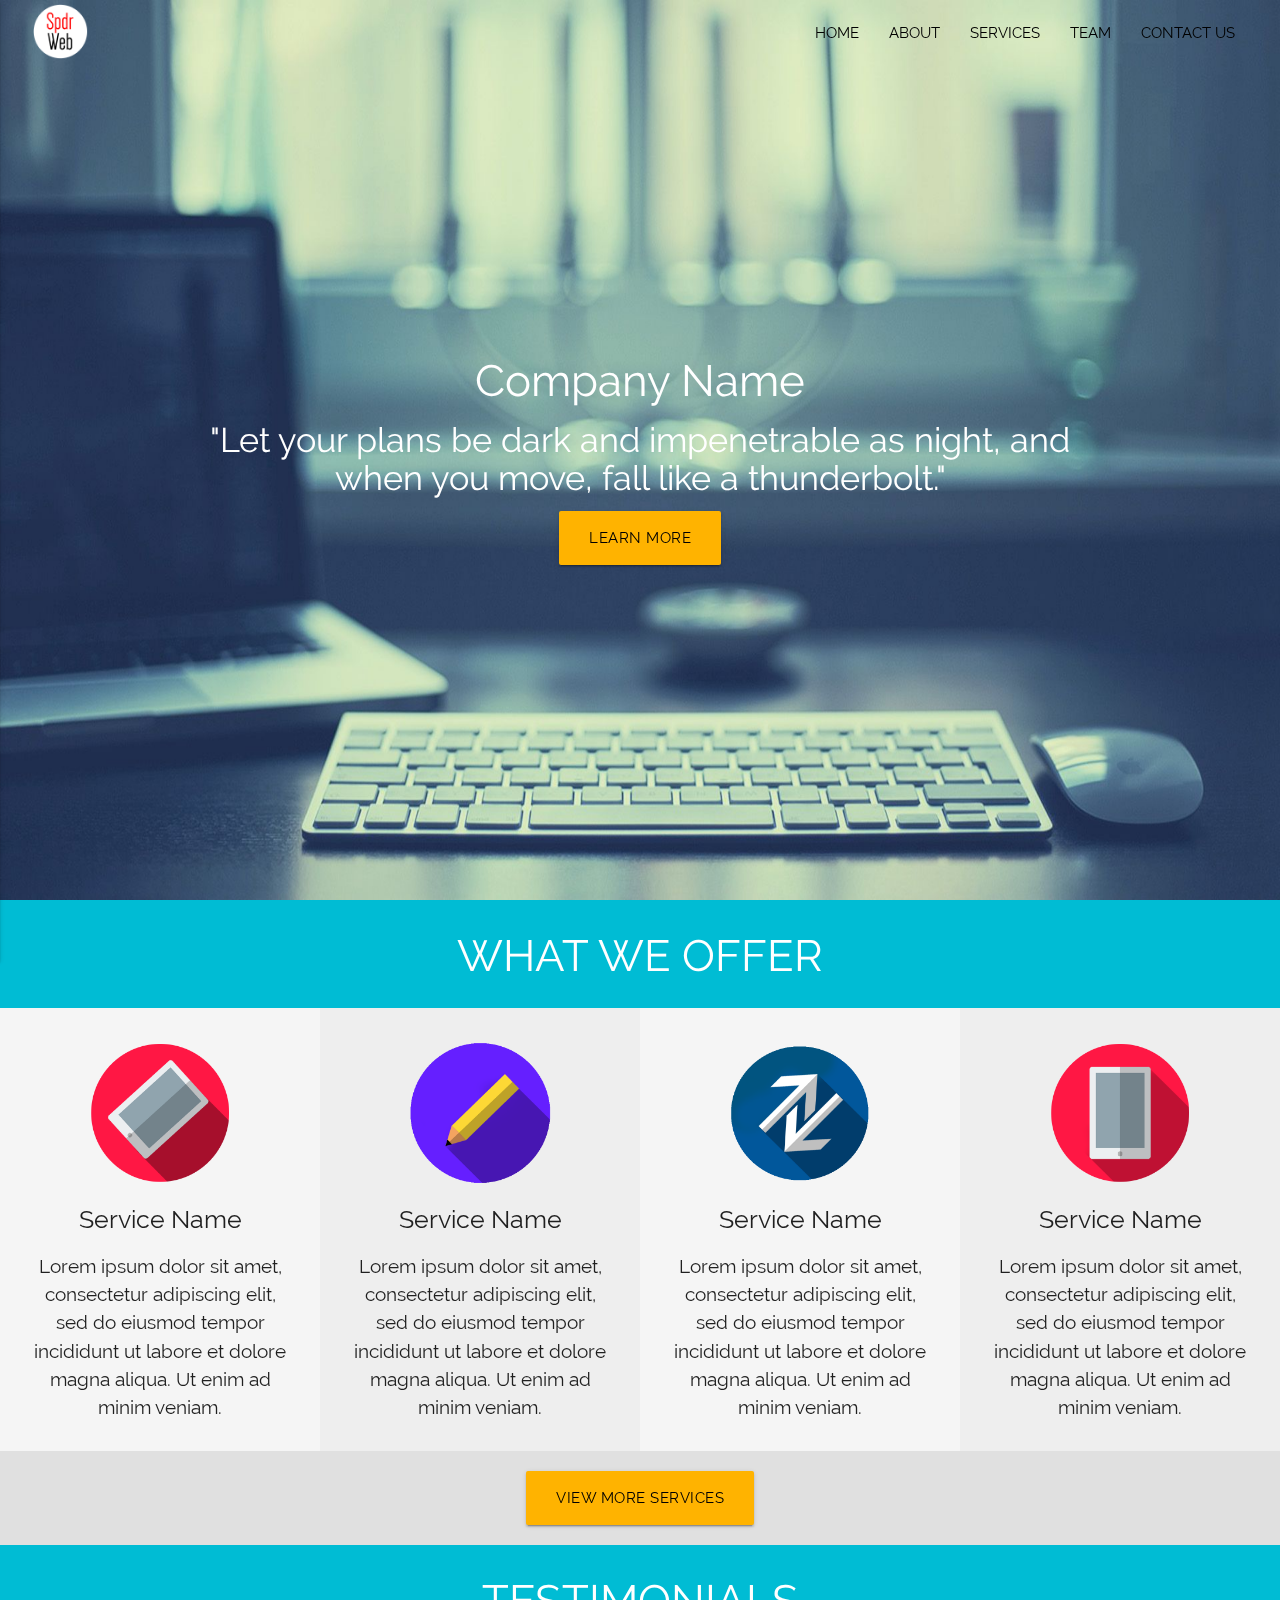
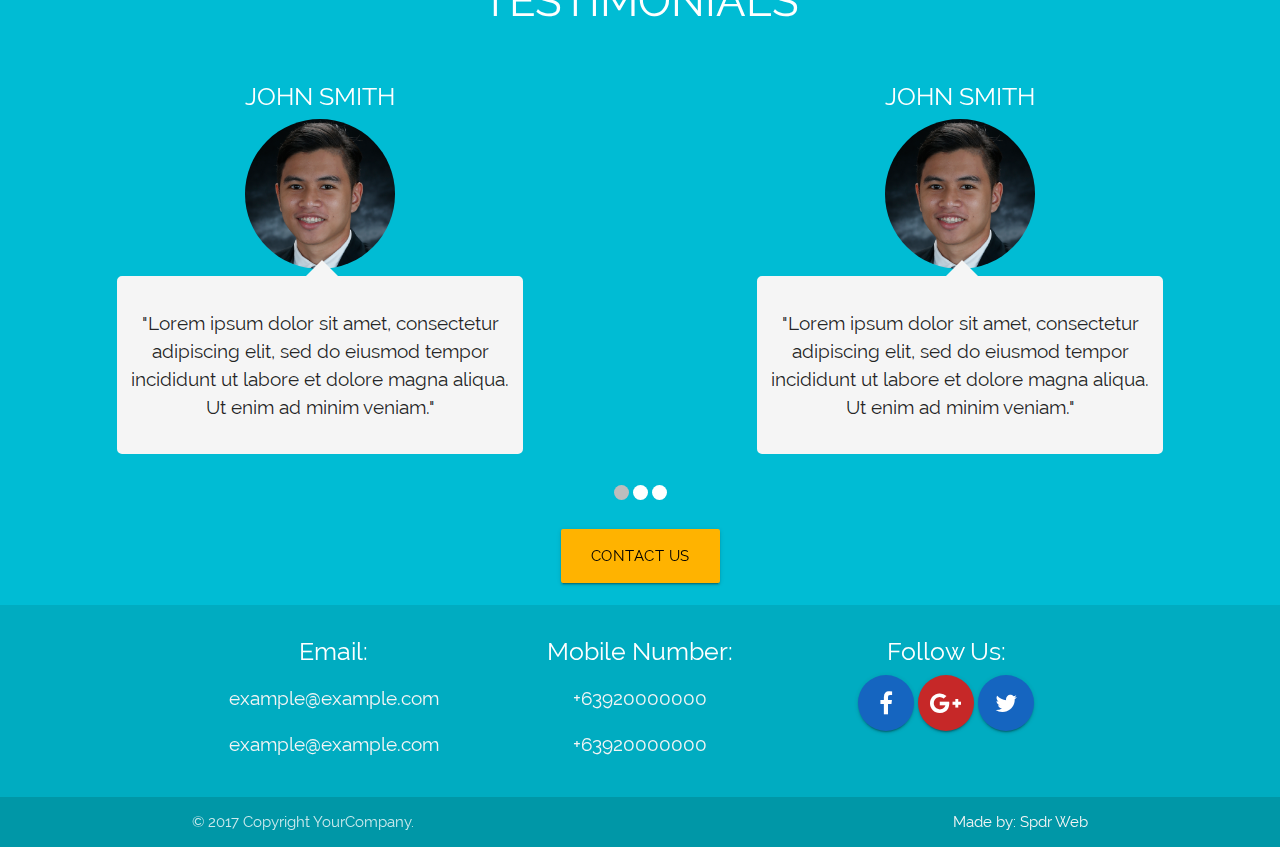
<file: index.html>
<!DOCTYPE html>
<html>
    <head>
        <!--Import materialize.css-->
        <link type="text/css" rel="stylesheet" href="css/materialize.css"  media="screen,projection"/>

        <!--Import theme.css-->
        <link type="text/css" rel="stylesheet" href="css/theme.css"  media="screen,projection"/>
        <link rel="stylesheet" href="css/font-awesome.min.css">
        <link rel="stylesheet" href="css/animate.css">
        <!--Let browser know website is optimized for mobile-->
        <meta name="viewport" content="width=device-width, initial-scale=1.0"/>
    </head>

    <body>
        <nav class="hide-background">
            <div class="nav-wrapper">
            <a href="#!"><img class="responsive-img brand-logo" src="img/spdr.png"></a>
            <a href="#" data-activates="mobile-demo" class="button-collapse white-text"><i class="fa fa-2x fa-bars" aria-hidden="true"></i></a>
            <ul class="right hide-on-med-and-down">
                <li><a href="index.html">HOME</a></li>
                <li><a href="about.html">ABOUT</a></li>
                <li><a href="services.html">SERVICES</a></li>
                <li><a href="team.html">TEAM</a></li>
                <li><a href="contact-us.html">CONTACT US</a></li>              
            </ul>
            <ul class="side-nav" id="mobile-demo">
                <li><a href="index.html">HOME</a></li>
                <li><a href="about.html">ABOUT</a></li>
                <li><a href="services.html">SERVICES</a></li>
                <li><a href="team.html">TEAM</a></li>
                <li><a href="contact-us.html">CONTACT US</a></li>                    
            </ul>
            </div>
        </nav>

        <header>
            <div class="parallax-container valign-wrapper parallax-banner">
                <div class="container center-align">
                    <h3 class="white-text" 
                        data-anijs="if: scroll, on: window, do: fadeInDown animated, before: scrollReveal, after: scrollReveal">
                        Company Name
                    </h3>
                    <h4 class="white-text"
                        data-anijs="if: scroll, on: window, do: fadeInUp animated, before: scrollReveal, after: scrollReveal">
                        "Let your plans be dark and impenetrable as night, and when you move, fall like a thunderbolt."
                    </h4>
                    <a href="about.html" class="btn btn-large waves-effect waves-light amber darken-1 black-text"
                        data-anijs="if: scroll, on: window, do: fadeInUp animated, before: scrollReveal, after: scrollReveal">
                        LEARN MORE
                    </a>
                </div>
                <div class="parallax"><img class="responsive-img" src="img/banner.jpg"></div>
            </div>
        </header>
        
        <article>
            <section>
                <div class="cyan center-align padding-10" >
                    <h3 class="white-text">WHAT WE OFFER</h3>
                </div>
                <div class="row margin-0" data-anijs="if: scroll, on: window, do: tada animated, to: .custom-group-content.services, before: scrollReveal, after: scrollReveal">
                    <div class="col s12 m6 l3 custom-group grey lighten-4">
                        <div class="custom-group-content services center-align ">
                            <img class="responsive-img icon" src="img/Mobile-Diagonal.png">
                            <h5>Service Name</h5>
                            <p>Lorem ipsum dolor sit amet, consectetur adipiscing elit, sed do eiusmod tempor incididunt ut labore et dolore magna aliqua. Ut enim ad minim veniam.</p>
                        </div>
                    </div>
                    <div class="col s12 m6 l3 custom-group grey lighten-3">
                        <div class="custom-group-content services center-align">
                            <img class="responsive-img icon" src="img/Pencil.png">
                            <h5>Service Name</h5>
                            <p>Lorem ipsum dolor sit amet, consectetur adipiscing elit, sed do eiusmod tempor incididunt ut labore et dolore magna aliqua. Ut enim ad minim veniam.</p>
                        </div>
                    </div>
                    <div class="col s12 m6 l3 custom-group grey lighten-4">
                        <div class="custom-group-content services center-align">
                            <img class="responsive-img icon" src="img/Dynamic.png">
                            <h5>Service Name</h5>
                            <p>Lorem ipsum dolor sit amet, consectetur adipiscing elit, sed do eiusmod tempor incididunt ut labore et dolore magna aliqua. Ut enim ad minim veniam.</p>
                        </div>
                    </div>
                    <div class="col s12 m6 l3 custom-group grey lighten-3">
                        <div class="custom-group-content services center-align">
                            <img class="responsive-img icon" src="img/Mobile.png">
                            <h5>Service Name</h5>
                            <p>Lorem ipsum dolor sit amet, consectetur adipiscing elit, sed do eiusmod tempor incididunt ut labore et dolore magna aliqua. Ut enim ad minim veniam.</p>
                        </div>
                    </div>
                </div>
                <div class="grey lighten-2 center-align padding-20">
                    <a href="services.html" class="btn btn-large waves-effect waves-light amber darken-1 black-text">
                        VIEW MORE SERVICES
                    </a>
                </div>
            </section>
            <section class="cyan">
                <div class="center-align padding-10">
                    <h3 class="white-text">TESTIMONIALS</h3>
                </div>
                <div class="row margin-0 testimonial-slide" >
                    <div class="col s12 m6 l6 custom-group">
                        <div class="custom-group-content center-align">
                            <h5 class="white-text">JOHN SMITH</h5>
                            <img class="responsive-img icon circle" src="img/George.png">
                            <div class="container arrow_box">
                                <p>"Lorem ipsum dolor sit amet, consectetur adipiscing elit, sed do eiusmod tempor incididunt ut labore et dolore magna aliqua. Ut enim ad minim veniam."</p>
                            </div>
                        </div>
                    </div>
                    <div class="col s12 m6 l6 custom-group ">
                        <div class="custom-group-content center-align">
                            <h5 class="white-text">JOHN SMITH</h5>
                            <img class="responsive-img icon circle" src="img/George.png">
                            <div class="container arrow_box">
                            <p>"Lorem ipsum dolor sit amet, consectetur adipiscing elit, sed do eiusmod tempor incididunt ut labore et dolore magna aliqua. Ut enim ad minim veniam."</p>
                            </div>
                        </div>
                    </div>
                </div>
                <div class="row margin-0 testimonial-slide slide">
                    <div class="col s12 m6 l6 custom-group">
                        <div class="custom-group-content center-align">
                            <h5 class="white-text">JOHN SMITH</h5>
                            <img class="responsive-img icon circle" src="img/Lanz.png">
                            <div class="container arrow_box">
                                <p>"Lorem ipsum dolor sit amet, consectetur adipiscing elit, sed do eiusmod tempor incididunt ut labore et dolore magna aliqua. Ut enim ad minim veniam."</p>
                            </div>
                        </div>
                    </div>
                    <div class="col s12 m6 l6 custom-group ">
                        <div class="custom-group-content center-align">
                            <h5 class="white-text">JOHN SMITH</h5>
                            <img class="responsive-img icon circle" src="img/Lanz.png">
                            <div class="container arrow_box">
                            <p>"Lorem ipsum dolor sit amet, consectetur adipiscing elit, sed do eiusmod tempor incididunt ut labore et dolore magna aliqua. Ut enim ad minim veniam."</p>
                            </div> 
                        </div>
                    </div>
                </div>
                <div class="row margin-0 testimonial-slide slide">
                    <div class="col s12 m6 l6 custom-group">
                        <div class="custom-group-content center-align">
                            <h5 class="white-text">JOHN SMITH</h5>
                            <img class="responsive-img icon circle" src="img/Paul.png">
                            <div class="container arrow_box">
                                <p>"Lorem ipsum dolor sit amet, consectetur adipiscing elit, sed do eiusmod tempor incididunt ut labore et dolore magna aliqua. Ut enim ad minim veniam."</p>
                            </div>
                        </div>
                    </div>
                    <div class="col s12 m6 l6 custom-group ">
                        <div class="custom-group-content center-align">
                            <h5 class="white-text">JOHN SMITH</h5>
                            <img class="responsive-img icon circle" src="img/Paul.png">
                            <div class="container arrow_box">
                            <p>"Lorem ipsum dolor sit amet, consectetur adipiscing elit, sed do eiusmod tempor incididunt ut labore et dolore magna aliqua. Ut enim ad minim veniam."</p>
                            </div>
                        </div>
                    </div>
                </div>
                <div class="container center-align">
                    <a  class="circle slide-indicator testimonial-slide-indicator"></a>
                    <a  class="circle slide-indicator testimonial-slide-indicator"></a>
                    <a  class="circle slide-indicator testimonial-slide-indicator"></a>
                    <br><br>
                    <a href="contact-us.html" class="btn btn-large waves-effect waves-light amber darken-1 black-text">CONTACT US</a>
                </div>
                <br>
            </section>
        </article>

        <footer class="page-footer cyan darken-1">
          <div class="container">
            <div class="row center-align">
              <div class="col m4 s12">
                <h5 class="white-text">Email:</h5>
                <p class="grey-text text-lighten-4">example@example.com</p>
                <p class="grey-text text-lighten-4">example@example.com</p>
              </div>
              <div class="col m4 s12">
                <h5 class="white-text">Mobile Number:</h5>
                <p class="grey-text text-lighten-4">+63920000000</p>
                <p class="grey-text text-lighten-4">+63920000000</p>
              </div>
              <div class="col m4 s12">
                <h5 class="white-text">Follow Us:</h5>
                    <a href="#" class="btn-floating btn-large waves-effect waves-light blue darken-3 white-text">
                        <i class="fa fa-facebook" aria-hidden="true"></i>
                    </a>
                    <a href="#" class="btn-floating btn-large waves-effect waves-light red darken-3 white-text">
                        <i class="fa fa-google-plus" aria-hidden="true"></i>
                    </a>
                    <a href="#" class="btn-floating btn-large waves-effect waves-light blue lighten-1 darken-3 white-text">
                        <i class="fa fa-twitter" aria-hidden="true"></i>
                    </a>
              </div>
            </div>
          </div>
          <div class="footer-copyright cyan darken-2">
            <div class="container">
                © 2017 Copyright YourCompany.
                <a class="grey-text text-lighten-4 right" href="https://spdrweb.github.io">Made by: Spdr Web</a>
            </div>
          </div>
        </footer>

        <!--Import jQuery before materialize.js-->
        <script type="text/javascript" src="js/jquery-2.1.1.min.js"></script>
        <script type="text/javascript" src="js/materialize.js"></script>
        <script type="text/javascript" src="js/theme.js"></script>
        <script type="text/javascript" src="js/index.js"></script>
        <script type="text/javascript" src="js/anijs.js"></script>
        <script type="text/javascript" src="js/anijs-helper-scrollreveal.js"></script>
        <script type="text/javascript" src="js/george-slider.js"></script>
    </body>
</html>
</file>
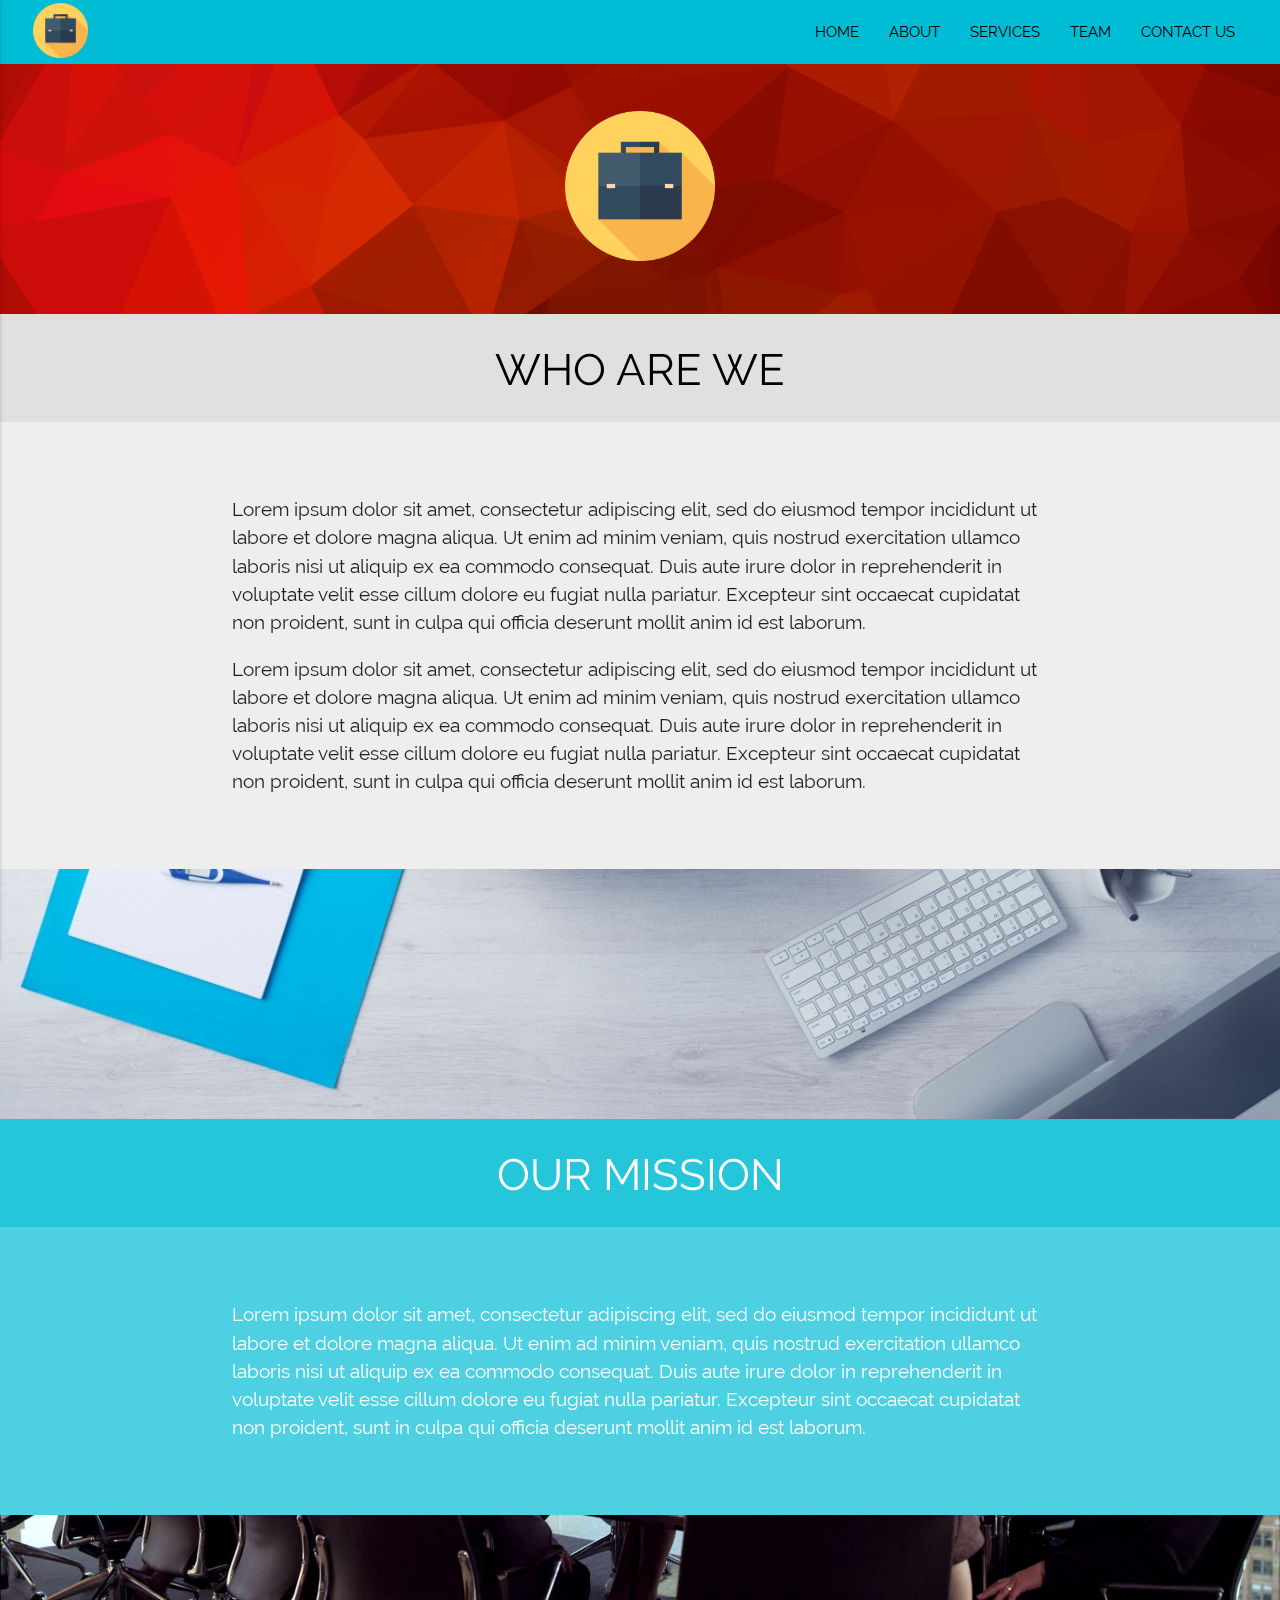
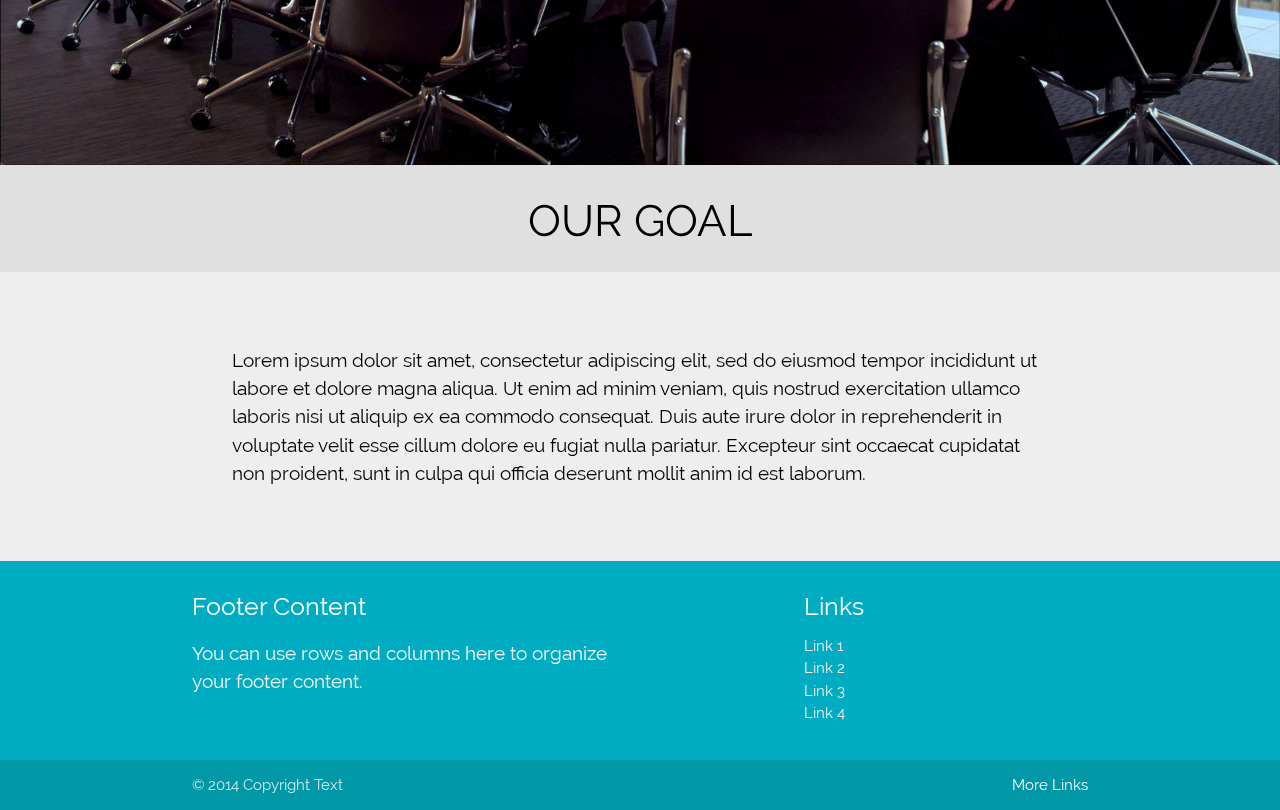
<file: about.html>
<!DOCTYPE html>
<html>
    <head>
        <!--Import materialize.css-->
        <link type="text/css" rel="stylesheet" href="css/materialize.css"  media="screen,projection"/>

        <!--Import theme.css-->
        <link type="text/css" rel="stylesheet" href="css/theme.css"  media="screen,projection"/>

        <!--Let browser know website is optimized for mobile-->
        <meta name="viewport" content="width=device-width, initial-scale=1.0"/>
    </head>

    <body >
        <nav>
            <div class="nav-wrapper">
            <a href="#!"><img class="responsive-img brand-logo" src="img/briefcase.png"></a>
            <a href="#" data-activates="mobile-demo" class="button-collapse black-text"><i class="material-icons">menu</i></a>
            <ul class="right hide-on-med-and-down">
                <li><a href="index.html">HOME</a></li>
                <li><a href="about.html">ABOUT</a></li>
                <li><a href="services.html">SERVICES</a></li>
                <li><a href="team.html">TEAM</a></li>
                <li><a href="contact-us.html">CONTACT US</a></li>              
            </ul>
            <ul class="side-nav" id="mobile-demo">
                <li><a href="index.html">HOME</a></li>
                <li><a href="about.html">ABOUT</a></li>
                <li><a href="services.html">SERVICES</a></li>
                <li><a href="team.html">TEAM</a></li>
                <li><a href="contact-us.html">CONTACT US</a></li>                    
            </ul>
            </div>
        </nav>
        
        <article>
            <section>
                <div class="parallax-container valign-wrapper parallax-page-title">
                    <div class="container center-align ">
                        <img class="responsive-img icon" src="img/briefcase.png">
                    </div>
                    <div class="parallax"><img class="responsive-img" src="img/Low-Poly-Red-darken-2.png"></div>
                </div>
            </section>
            <section class="grey lighten-2 padding-10 center-align">
                <h3 class="black-text">WHO ARE WE</h3>
            </section>
            <section class="section grey lighten-3 ">
                <div class="container">
                    <div class="center-align">
                    </div>
                    <div class = "boxed-content">
                        <p>
                            Lorem ipsum dolor sit amet, consectetur adipiscing elit, sed do eiusmod tempor incididunt ut labore et dolore magna aliqua. Ut enim ad minim veniam, quis nostrud exercitation ullamco laboris nisi ut aliquip ex ea commodo consequat. Duis aute irure dolor in reprehenderit in voluptate velit esse cillum dolore eu fugiat nulla pariatur. Excepteur sint occaecat cupidatat non proident, sunt in culpa qui officia deserunt mollit anim id est laborum.
                        </p>
                        <p>
                            Lorem ipsum dolor sit amet, consectetur adipiscing elit, sed do eiusmod tempor incididunt ut labore et dolore magna aliqua. Ut enim ad minim veniam, quis nostrud exercitation ullamco laboris nisi ut aliquip ex ea commodo consequat. Duis aute irure dolor in reprehenderit in voluptate velit esse cillum dolore eu fugiat nulla pariatur. Excepteur sint occaecat cupidatat non proident, sunt in culpa qui officia deserunt mollit anim id est laborum.
                        </p>
                    </div>
                </div>
            </section>
            <section>
                <div class="parallax-container valign-wrapper parallax-page-title">
                    <div class="container center-align ">
                    </div>
                    <div class="parallax"><img class="responsive-img" src="img/parallax3.jpg"></div>
                </div>
            </section>
            <section class="cyan lighten-1 padding-10 center-align"> 
                <h3 class="white-text">OUR MISSION</h3> 
            </section>
            <section class="section cyan lighten-2 ">
                <div class="container">
                    <div class="center-align">

                    </div>
                    <div class = "boxed-content white-text">
                        <p>
                            Lorem ipsum dolor sit amet, consectetur adipiscing elit, sed do eiusmod tempor incididunt ut labore et dolore magna aliqua. Ut enim ad minim veniam, quis nostrud exercitation ullamco laboris nisi ut aliquip ex ea commodo consequat. Duis aute irure dolor in reprehenderit in voluptate velit esse cillum dolore eu fugiat nulla pariatur. Excepteur sint occaecat cupidatat non proident, sunt in culpa qui officia deserunt mollit anim id est laborum.
                        </p>
                    </div>
                </div>
            </section>
            <section>
                <div class="parallax-container valign-wrapper parallax-page-title">
                    <div class="container center-align ">
                    </div>
                    <div class="parallax"><img class="responsive-img" src="img/parallax4.jpg"></div>
                </div>
            </section>
            <section class="grey lighten-2 padding-10 center-align">
                <h3 class="black-text">OUR GOAL</h3>
            </section>
            <section class="section grey lighten-3 ">
                <div class="container">
                    <div class="center-align">
                    </div>
                    <div class = "boxed-content black-text">
                        <p>
                            Lorem ipsum dolor sit amet, consectetur adipiscing elit, sed do eiusmod tempor incididunt ut labore et dolore magna aliqua. Ut enim ad minim veniam, quis nostrud exercitation ullamco laboris nisi ut aliquip ex ea commodo consequat. Duis aute irure dolor in reprehenderit in voluptate velit esse cillum dolore eu fugiat nulla pariatur. Excepteur sint occaecat cupidatat non proident, sunt in culpa qui officia deserunt mollit anim id est laborum.
                        </p>
                    </div>
                </div>
            </section>
        </article>

        <footer class="page-footer cyan darken-1">
          <div class="container">
            <div class="row">
              <div class="col l6 s12">
                <h5 class="white-text">Footer Content</h5>
                <p class="grey-text text-lighten-4">You can use rows and columns here to organize your footer content.</p>
              </div>
              <div class="col l4 offset-l2 s12">
                <h5 class="white-text">Links</h5>
                <ul>
                  <li><a class="grey-text text-lighten-3" href="#!">Link 1</a></li>
                  <li><a class="grey-text text-lighten-3" href="#!">Link 2</a></li>
                  <li><a class="grey-text text-lighten-3" href="#!">Link 3</a></li>
                  <li><a class="grey-text text-lighten-3" href="#!">Link 4</a></li>
                </ul>
              </div>
            </div>
          </div>
          <div class="footer-copyright cyan darken-2">
            <div class="container">
            © 2014 Copyright Text
            <a class="grey-text text-lighten-4 right" href="#!">More Links</a>
            </div>
          </div>
        </footer>

        <!--Import jQuery before materialize.js-->
        <script type="text/javascript" src="js/jquery-2.1.1.min.js"></script>
        <script type="text/javascript" src="js/materialize.js"></script>
        <script type="text/javascript" src="js/theme.js"></script>
        <script type="text/javascript" src="js/sub-page-theme.js"></script>
        <script type="text/javascript" src="js/george-slider.js"></script>
    </body>
</html>
</file>
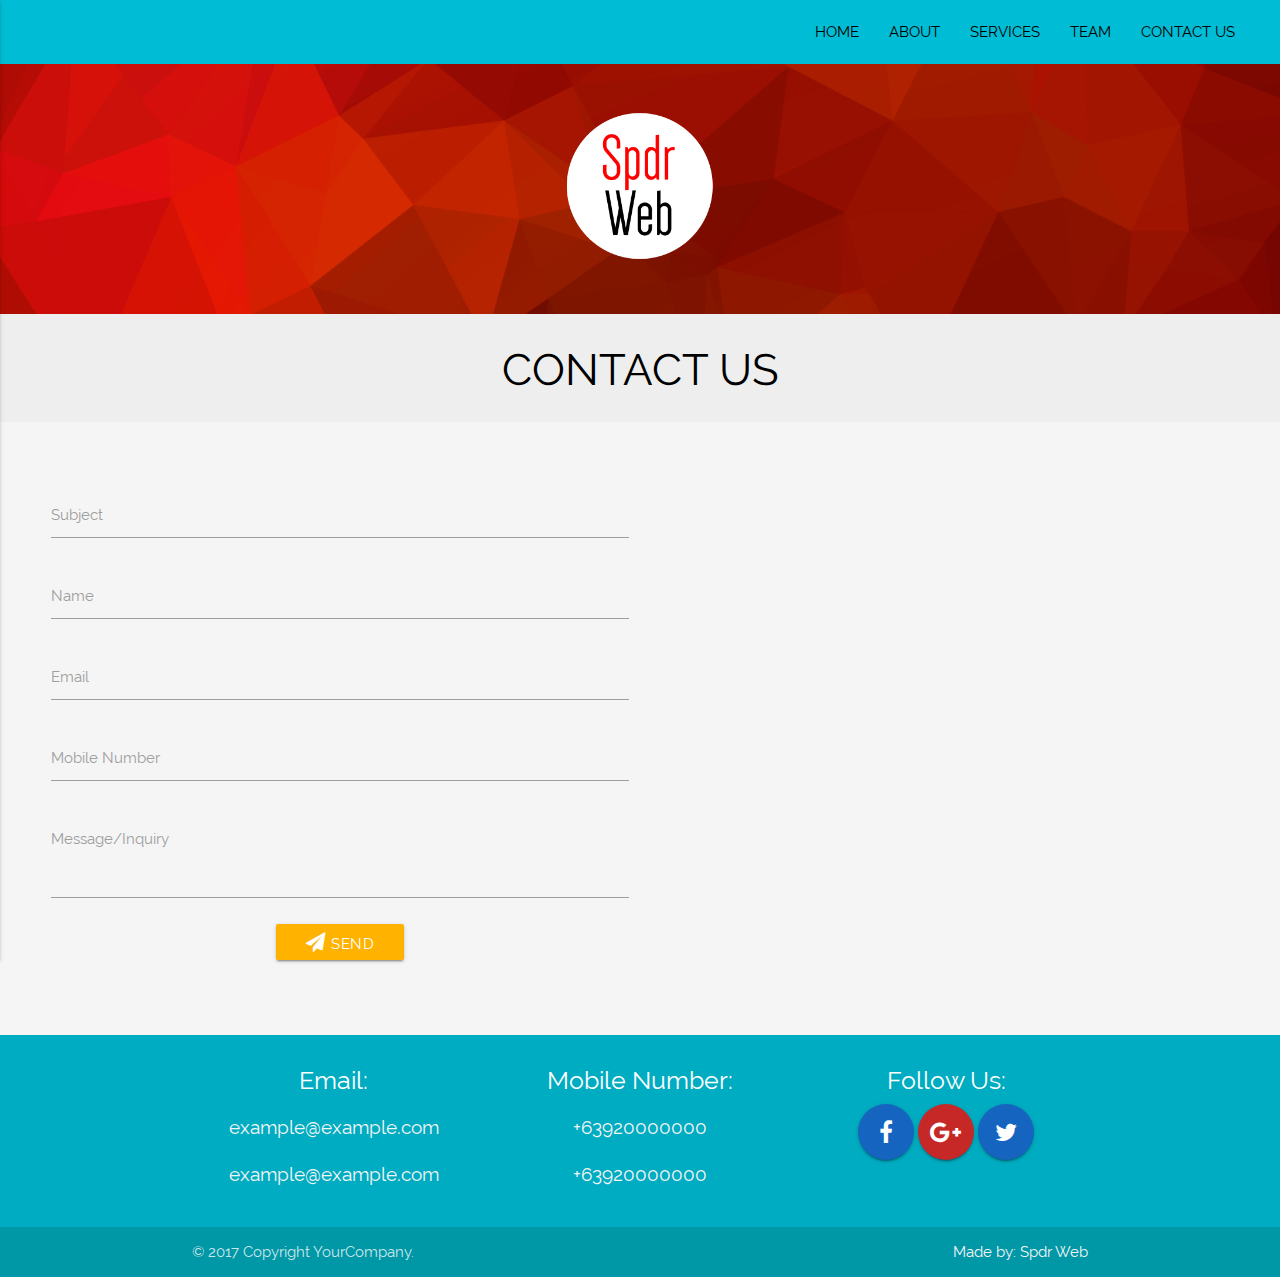
<file: contact-us.html>
<!DOCTYPE html>
<html>
    <head>
        <!--Import materialize.css-->
        <link type="text/css" rel="stylesheet" href="css/materialize.css"  media="screen,projection"/>

        <!--Import theme.css-->
        <link type="text/css" rel="stylesheet" href="css/theme.css"  media="screen,projection"/>
        <link rel="stylesheet" href="css/font-awesome.min.css">

        <!--Let browser know website is optimized for mobile-->
        <meta name="viewport" content="width=device-width, initial-scale=1.0"/>
    </head>

    <body >
        <nav>
            <div class="nav-wrapper">
            <a href="#" data-activates="mobile-demo" class="button-collapse white-text"><i class="fa fa-2x fa-bars" aria-hidden="true"></i></a>
            <ul class="right hide-on-med-and-down">
                <li><a href="index.html">HOME</a></li>
                <li><a href="about.html">ABOUT</a></li>
                <li><a href="services.html">SERVICES</a></li>
                <li><a href="team.html">TEAM</a></li>
                <li><a href="contact-us.html">CONTACT US</a></li>              
            </ul>
            <ul class="side-nav" id="mobile-demo">
                <li><a href="index.html">HOME</a></li>
                <li><a href="about.html">ABOUT</a></li>
                <li><a href="services.html">SERVICES</a></li>
                <li><a href="team.html">TEAM</a></li>
                <li><a href="contact-us.html">CONTACT US</a></li>                    
            </ul>
            </div>
        </nav>
        
        <article>
            <section>
                <div class="parallax-container valign-wrapper parallax-page-title">
                    <div class="container center-align ">
                        <img class="responsive-img icon" src="img/spdr.png">
                    </div>
                    <div class="parallax"><img class="responsive-img" src="img/Low-Poly-Red-darken-2.png"></div>
                </div>
            </section>
            <section class="grey lighten-3 padding-10 center-align">
                <h3 class="black-text">CONTACT US</h3>
            </section>
            <section class="section grey lighten-4">
                <div class="boxed-content">
                    <div class="row">
                        <div class="col l6 m6 s12">
                            <div class="input-field">
                                <input id="subject" type="text" class="validate">
                                <label for="subject">Subject</label>
                            </div>
                            <div class="input-field">
                                <input id="name" type="text" class="validate">
                                <label for="name">Name</label>
                            </div>
                            <div class="input-field">
                                <input id="email" type="email" class="validate">
                                <label for="email">Email</label>
                            </div>
                            <div class="input-field">
                                <input id="mobile_number" type="email" class="validate">
                                <label for="mobile_number">Mobile Number</label>
                            </div>
                            <div class="input-field">
                                <textarea id="message" class="materialize-textarea"></textarea>
                                <label for="message">Message/Inquiry</label>
                            </div>
                            <div class="center-align">
                                <a href="#services-modal-1" class="btn waves-effect waves-light amber darken-1 white-text">
                                <i class="fa fa-send" aria-hidden="true"></i> SEND
                                </a>
                            </div>
                        </div>
                        <div class="col l6 m6 s12">
                            <br><br>
                            <div class="map-responsive">
                                <iframe src="https://www.google.com/maps/embed?pb=!1m18!1m12!1m3!1d123712.20757341616!2d120.89536179273871!3d14.31105583857927!2m3!1f0!2f0!3f0!3m2!1i1024!2i768!4f13.1!3m3!1m2!1s0x3397d5b87c111e25%3A0xab8cb698f840321f!2sDasmari%C3%B1as%2C+Cavite!5e0!3m2!1sen!2sph!4v1488785632936" width="600" height="450" frameborder="0" style="border:0" allowfullscreen></iframe>
                            </div>
                        </div>
                    </div>
                </div>
            </section>
        </article>

        <footer class="page-footer cyan darken-1">
          <div class="container">
            <div class="row center-align">
              <div class="col m4 s12">
                <h5 class="white-text">Email:</h5>
                <p class="grey-text text-lighten-4">example@example.com</p>
                <p class="grey-text text-lighten-4">example@example.com</p>
              </div>
              <div class="col m4 s12">
                <h5 class="white-text">Mobile Number:</h5>
                <p class="grey-text text-lighten-4">+63920000000</p>
                <p class="grey-text text-lighten-4">+63920000000</p>
              </div>
              <div class="col m4 s12">
                <h5 class="white-text">Follow Us:</h5>
                    <a href="#" class="btn-floating btn-large waves-effect waves-light blue darken-3 white-text">
                        <i class="fa fa-facebook" aria-hidden="true"></i>
                    </a>
                    <a href="#" class="btn-floating btn-large waves-effect waves-light red darken-3 white-text">
                        <i class="fa fa-google-plus" aria-hidden="true"></i>
                    </a>
                    <a href="#" class="btn-floating btn-large waves-effect waves-light blue lighten-1 darken-3 white-text">
                        <i class="fa fa-twitter" aria-hidden="true"></i>
                    </a>
              </div>
            </div>
          </div>
          <div class="footer-copyright cyan darken-2">
            <div class="container">
                © 2017 Copyright YourCompany.
                <a class="grey-text text-lighten-4 right" href="https://spdrweb.github.io">Made by: Spdr Web</a>
            </div>
          </div>
        </footer>

        <!-- Modals -->
        <div id="team-modal-1" class="modal cyan darken-1">
            <div class="modal-content center-align">
            <h4 class="white-text">SERVICE NAME</h4>
            <img class="responsive-img icon circle" src="img/George.png">
            <p>Lorem ipsum dolor sit amet, consectetur adipiscing elit, sed do eiusmod tempor incididunt ut labore et dolore magna aliqua. Ut enim ad minim veniam.</p>
            </div>
            <div class="modal-footer cyan darken-2">
            <a href="#!" class=" modal-action modal-close waves-effect waves-green btn-flat">CLOSE</a>
            </div>
        </div>
        <!--Import jQuery before materialize.js-->
        <script type="text/javascript" src="js/jquery-2.1.1.min.js"></script>
        <script type="text/javascript" src="js/materialize.js"></script>
        <script type="text/javascript" src="js/theme.js"></script>
        <script type="text/javascript" src="js/sub-page-theme.js"></script>
        <script type="text/javascript" src="js/george-slider.js"></script>
    </body>
</html>
</file>
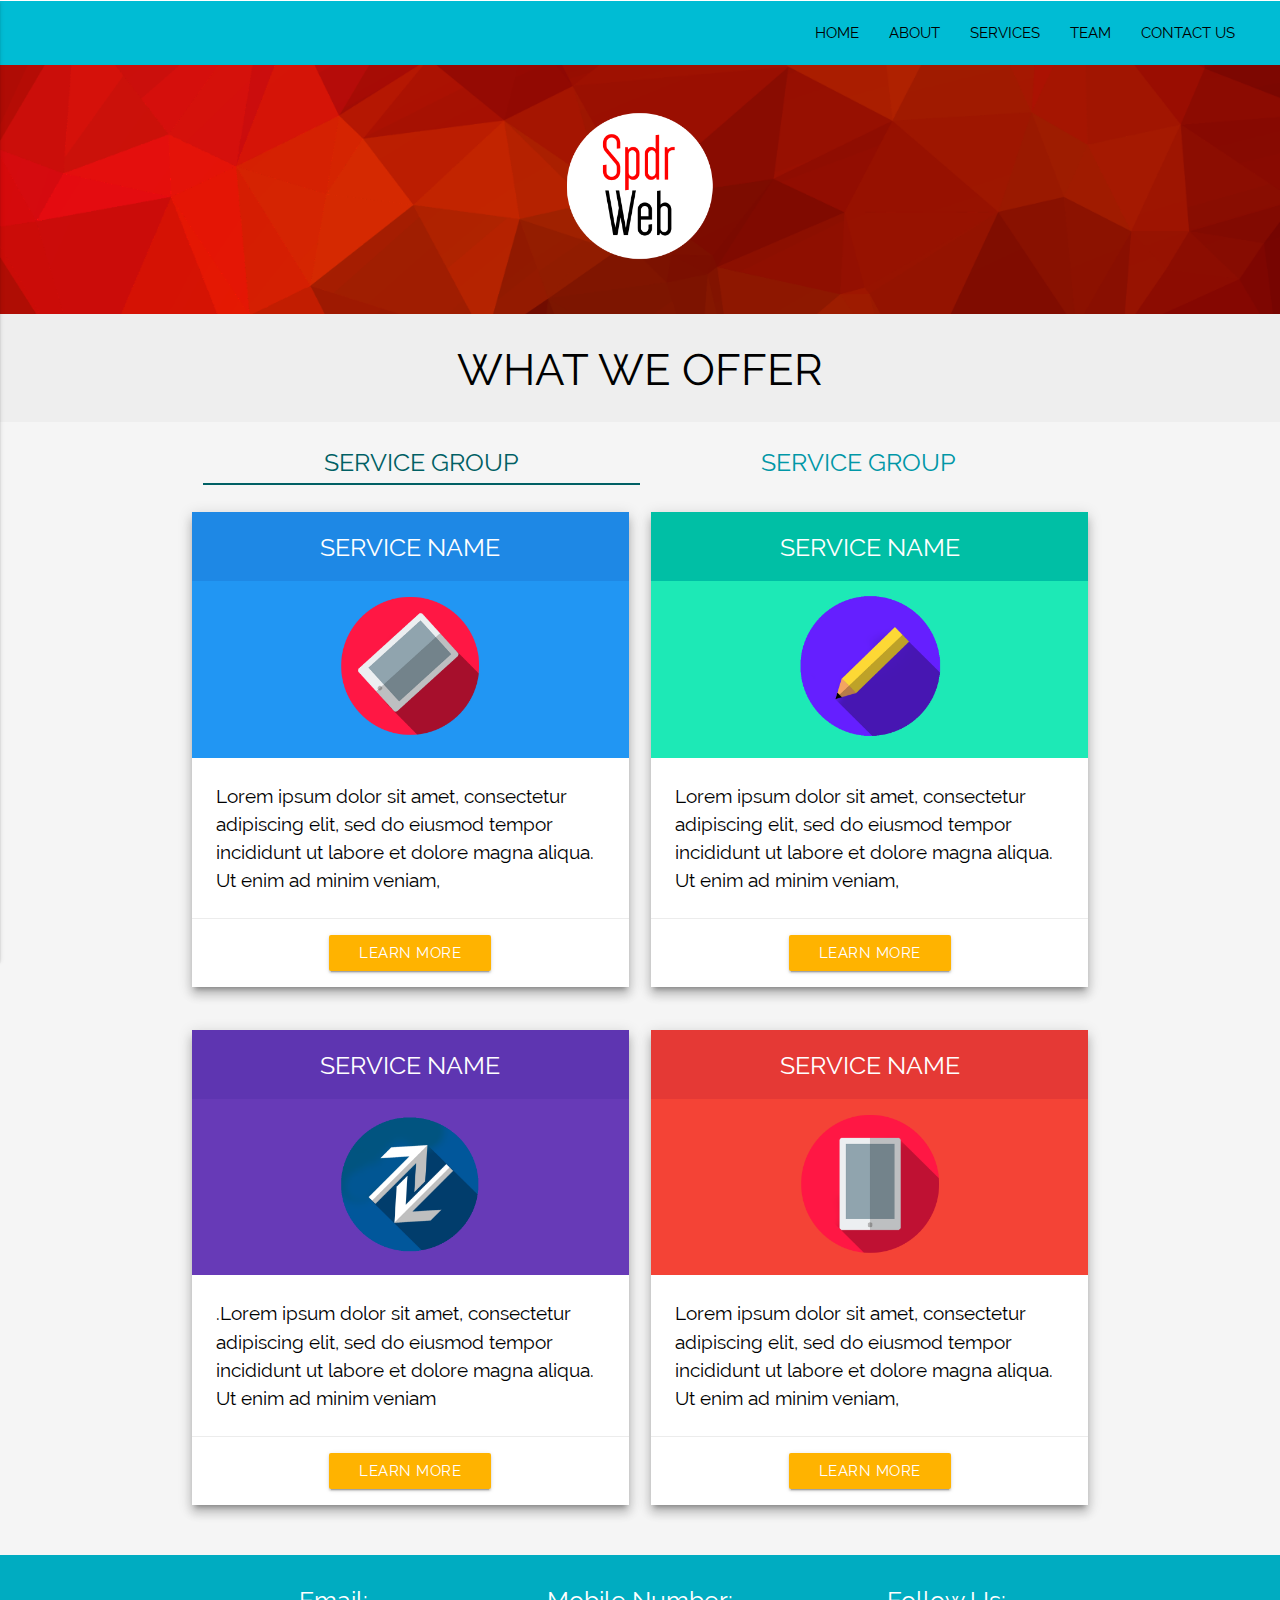
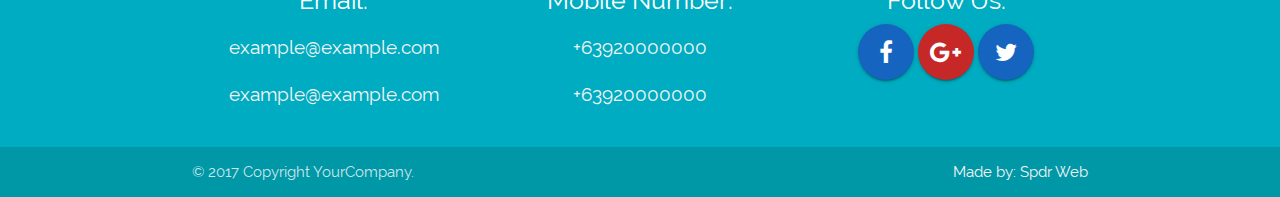
<file: services.html>
<!DOCTYPE html>
<html>
    <head>
        <!--Import materialize.css-->
        <link type="text/css" rel="stylesheet" href="css/materialize.css"  media="screen,projection"/>

        <!--Import theme.css-->
        <link type="text/css" rel="stylesheet" href="css/theme.css"  media="screen,projection"/>
        <link rel="stylesheet" href="css/font-awesome.min.css">
        <link rel="stylesheet" href="css/animate.css">
        <!--Let browser know website is optimized for mobile-->
        <meta name="viewport" content="width=device-width, initial-scale=1.0"/>
    </head>

    <body >
        <nav>
            <div class="nav-wrapper">
            <a href="#" data-activates="mobile-demo" class="button-collapse white-text"><i class="fa fa-2x fa-bars" aria-hidden="true"></i></a>
            <ul class="right hide-on-med-and-down">
                <li><a href="index.html">HOME</a></li>
                <li><a href="about.html">ABOUT</a></li>
                <li><a href="services.html">SERVICES</a></li>
                <li><a href="team.html">TEAM</a></li>
                <li><a href="contact-us.html">CONTACT US</a></li>              
            </ul>
            <ul class="side-nav" id="mobile-demo">
                <li><a href="index.html">HOME</a></li>
                <li><a href="about.html">ABOUT</a></li>
                <li><a href="services.html">SERVICES</a></li>
                <li><a href="team.html">TEAM</a></li>
                <li><a href="contact-us.html">CONTACT US</a></li>                    
            </ul>
            </div>
        </nav>
        
        <article>
            <section>
                <div class="parallax-container valign-wrapper parallax-page-title">
                    <div class="container center-align ">
                        <img class="responsive-img icon" src="img/spdr.png">
                    </div>
                    <div class="parallax"><img class="responsive-img" src="img/Low-Poly-Red-darken-2.png"></div>
                </div>
            </section>
            <section class="grey lighten-3 padding-10 center-align">
                <h3 class="black-text">WHAT WE OFFER</h3>
            </section>
            <section class="section grey lighten-4">
                <div class="row container" >
                    <div class="col s12" >
                        <ul class="tabs grey lighten-4" style="overflow-x: hidden;">
                            <li class="tab col s6"><a href = "" class="tab-slide-indicator"><h5>SERVICE GROUP</h5></a></li>
                            <li class="tab col s6"><a href = "" class="tab-slide-indicator"><h5>SERVICE GROUP</h5></a></li>
                        </ul>
                    </div>
                </div>

                <div class="container" data-anijs="if: scroll, on: window, do: swing animated, to: .card.services, before: scrollReveal, after: scrollReveal">

                    <div class="tab-slide">
                        <div class="row">
                            <div class="col s12 m6">
                                <div class="card z-depth-4 services">
                                    <div class="blue darken-1 padding-10 center-align white-text">
                                        <h5>SERVICE NAME</h5>
                                    </div>
                                    <div class="blue padding-10 center-align">
                                        <img class="responsive-img icon" src="img/Mobile-Diagonal.png">
                                    </div>
                                    <div class="card-content black-text">
                                        <p>Lorem ipsum dolor sit amet, consectetur adipiscing elit, sed do eiusmod tempor incididunt ut labore et dolore magna aliqua. Ut enim ad minim veniam,</p>
                                    </div>
                                    <div class="center-align card-action">
                                        <a href="#services-modal-1" class="btn waves-effect waves-light amber darken-1 white-text">LEARN MORE</a>
                                    </div>
                                </div>
                            </div>
                            <div class="col s12 m6">
                                <div class="card z-depth-4 services">
                                    <div class="teal accent-4 padding-10 center-align white-text">
                                        <h5>SERVICE NAME</h5>
                                    </div>
                                    <div class="teal accent-3 padding-10 center-align">
                                        <img class="responsive-img icon" src="img/Pencil.png">
                                    </div>
                                    <div class="card-content black-text">
                                        <p>Lorem ipsum dolor sit amet, consectetur adipiscing elit, sed do eiusmod tempor incididunt ut labore et dolore magna aliqua. Ut enim ad minim veniam,</p>
                                    </div>
                                    <div class="center-align card-action">
                                        <a href="#services-modal-1" class="btn waves-effect waves-light amber darken-1 white-text">LEARN MORE</a>
                                    </div>
                                </div>
                            </div>
                        </div>
                        
                        <div class="row">
                            <div class="col s12 m6">
                                <div class="card z-depth-4 services">
                                    <div class="deep-purple darken-1 padding-10 center-align white-text">
                                        <h5>SERVICE NAME</h5>
                                    </div>
                                    <div class="deep-purple padding-10 center-align">
                                        <img class="responsive-img icon" src="img/Dynamic.png">
                                    </div>
                                    <div class="card-content black-text">
                                        <p>.Lorem ipsum dolor sit amet, consectetur adipiscing elit, sed do eiusmod tempor incididunt ut labore et dolore magna aliqua. Ut enim ad minim veniam</p>
                                    </div>
                                    <div class="center-align card-action">
                                        <a href="#services-modal-1" class="btn waves-effect waves-light amber darken-1 white-text">LEARN MORE</a>
                                    </div>
                                </div>
                            </div>
                            <div class="col s12 m6">
                                <div class="card z-depth-4 services">
                                    <div class="red darken-1 padding-10 center-align white-text">
                                        <h5>SERVICE NAME</h5>
                                    </div>
                                    <div class="red padding-10 center-align">
                                        <img class="responsive-img icon" src="img/Mobile.png">
                                    </div>
                                    <div class="card-content black-text">
                                        <p>Lorem ipsum dolor sit amet, consectetur adipiscing elit, sed do eiusmod tempor incididunt ut labore et dolore magna aliqua. Ut enim ad minim veniam,</p>
                                    </div>
                                    <div class="center-align card-action">
                                        <a href="#services-modal-1" class="btn waves-effect waves-light amber darken-1 white-text">LEARN MORE</a>
                                    </div>
                                </div>
                            </div>
                        </div>
                    </div>

                    <div class="tab-slide slide">
                        
                        <div class="row">
                            <div class="col s12 m6">
                                <div class="card z-depth-4 services">
                                    <div class="deep-purple darken-1 padding-10 center-align white-text">
                                        <h5>SERVICE NAME</h5>
                                    </div>
                                    <div class="deep-purple padding-10 center-align">
                                        <img class="responsive-img icon" src="img/Mobile.png">
                                    </div>
                                    <div class="card-content black-text">
                                        <p>Lorem ipsum dolor sit amet, consectetur adipiscing elit, sed do eiusmod tempor incididunt ut labore et dolore magna aliqua. Ut enim ad minim veniam,</p>
                                    </div>
                                    <div class="center-align card-action">
                                        <a href="#services-modal-1" class="btn waves-effect waves-light amber darken-1 white-text">LEARN MORE</a>
                                    </div>
                                </div>
                            </div>
                            <div class="col s12 m6">
                                <div class="card z-depth-4 services">
                                    <div class="red darken-1 padding-10 center-align white-text">
                                        <h5>SERVICE NAME</h5>
                                    </div>
                                    <div class="red padding-10 center-align">
                                        <img class="responsive-img icon" src="img/Dynamic.png">
                                    </div>
                                    <div class="card-content black-text">
                                        <p>Lorem ipsum dolor sit amet, consectetur adipiscing elit, sed do eiusmod tempor incididunt ut labore et dolore magna aliqua. Ut enim ad minim veniam,</p>
                                    </div>
                                    <div class="center-align card-action">
                                        <a href="#services-modal-1" class="btn waves-effect waves-light amber darken-1 white-text">LEARN MORE</a>
                                    </div>
                                </div>
                            </div>
                        </div>

                        <div class="row">
                            <div class="col s12 m6">
                                <div class="card z-depth-4 services">
                                    <div class="blue darken-1 padding-10 center-align white-text">
                                        <h5>SERVICE NAME</h5>
                                    </div>
                                    <div class="blue padding-10 center-align">
                                        <img class="responsive-img icon" src="img/Pencil.png">
                                    </div>
                                    <div class="card-content black-text">
                                        <p>Lorem ipsum dolor sit amet, consectetur adipiscing elit, sed do eiusmod tempor incididunt ut labore et dolore magna aliqua. Ut enim ad minim veniam,</p>
                                    </div>
                                    <div class="center-align card-action">
                                        <a href="#services-modal-1" class="btn waves-effect waves-light amber darken-1 white-text">LEARN MORE</a>
                                    </div>
                                </div>
                            </div>
                            <div class="col s12 m6">
                                <div class="card z-depth-4 services">
                                    <div class="teal accent-4 padding-10 center-align white-text">
                                        <h5>SERVICE NAME</h5>
                                    </div>
                                    <div class="teal accent-3 padding-10 center-align">
                                        <img class="responsive-img icon" src="img/Mobile-Diagonal.png">
                                    </div>
                                    <div class="card-content black-text">
                                        <p>Lorem ipsum dolor sit amet, consectetur adipiscing elit, sed do eiusmod tempor incididunt ut labore et dolore magna aliqua. Ut enim ad minim veniam.</p>
                                    </div>
                                    <div class="center-align card-action">
                                        <a href="#services-modal-1" class="btn waves-effect waves-light amber darken-1 white-text">LEARN MORE</a>
                                    </div>
                                </div>
                            </div>
                        </div>

                    </div>

                </div>
            </section>
        </article>

        <footer class="page-footer cyan darken-1">
          <div class="container">
            <div class="row center-align">
              <div class="col m4 s12">
                <h5 class="white-text">Email:</h5>
                <p class="grey-text text-lighten-4">example@example.com</p>
                <p class="grey-text text-lighten-4">example@example.com</p>
              </div>
              <div class="col m4 s12">
                <h5 class="white-text">Mobile Number:</h5>
                <p class="grey-text text-lighten-4">+63920000000</p>
                <p class="grey-text text-lighten-4">+63920000000</p>
              </div>
              <div class="col m4 s12">
                <h5 class="white-text">Follow Us:</h5>
                    <a href="#" class="btn-floating btn-large waves-effect waves-light blue darken-3 white-text">
                        <i class="fa fa-facebook" aria-hidden="true"></i>
                    </a>
                    <a href="#" class="btn-floating btn-large waves-effect waves-light red darken-3 white-text">
                        <i class="fa fa-google-plus" aria-hidden="true"></i>
                    </a>
                    <a href="#" class="btn-floating btn-large waves-effect waves-light blue lighten-1 darken-3 white-text">
                        <i class="fa fa-twitter" aria-hidden="true"></i>
                    </a>
              </div>
            </div>
          </div>
          <div class="footer-copyright cyan darken-2">
            <div class="container">
                © 2017 Copyright YourCompany.
                <a class="grey-text text-lighten-4 right" href="https://spdrweb.github.io">Made by: Spdr Web</a>
            </div>
          </div>
        </footer>
        <!-- Modals -->
        <div id="services-modal-1" class="modal cyan darken-1">
            <div class="modal-content center-align">
            <h4 class="white-text">SERVICE NAME</h4>
            <img class="responsive-img icon" src="img/Dynamic.png">
            <p>Lorem ipsum dolor sit amet, consectetur adipiscing elit, sed do eiusmod tempor incididunt ut labore et dolore magna aliqua. Ut enim ad minim veniam.</p>
            </div>
            <div class="modal-footer cyan darken-2">
            <a href="#!" class=" modal-action modal-close waves-effect waves-green btn-flat">CLOSE</a>
            </div>
        </div>
        <!--Import jQuery before materialize.js-->
        <script type="text/javascript" src="js/jquery-2.1.1.min.js"></script>
        <script type="text/javascript" src="js/materialize.js"></script>
        <script type="text/javascript" src="js/theme.js"></script>
        <script type="text/javascript" src="js/anijs.js"></script>
        <script type="text/javascript" src="js/anijs-helper-scrollreveal.js"></script>
        <script type="text/javascript" src="js/sub-page-theme.js"></script>
        <script type="text/javascript" src="js/george-slider.js"></script>
    </body>
</html>
</file>
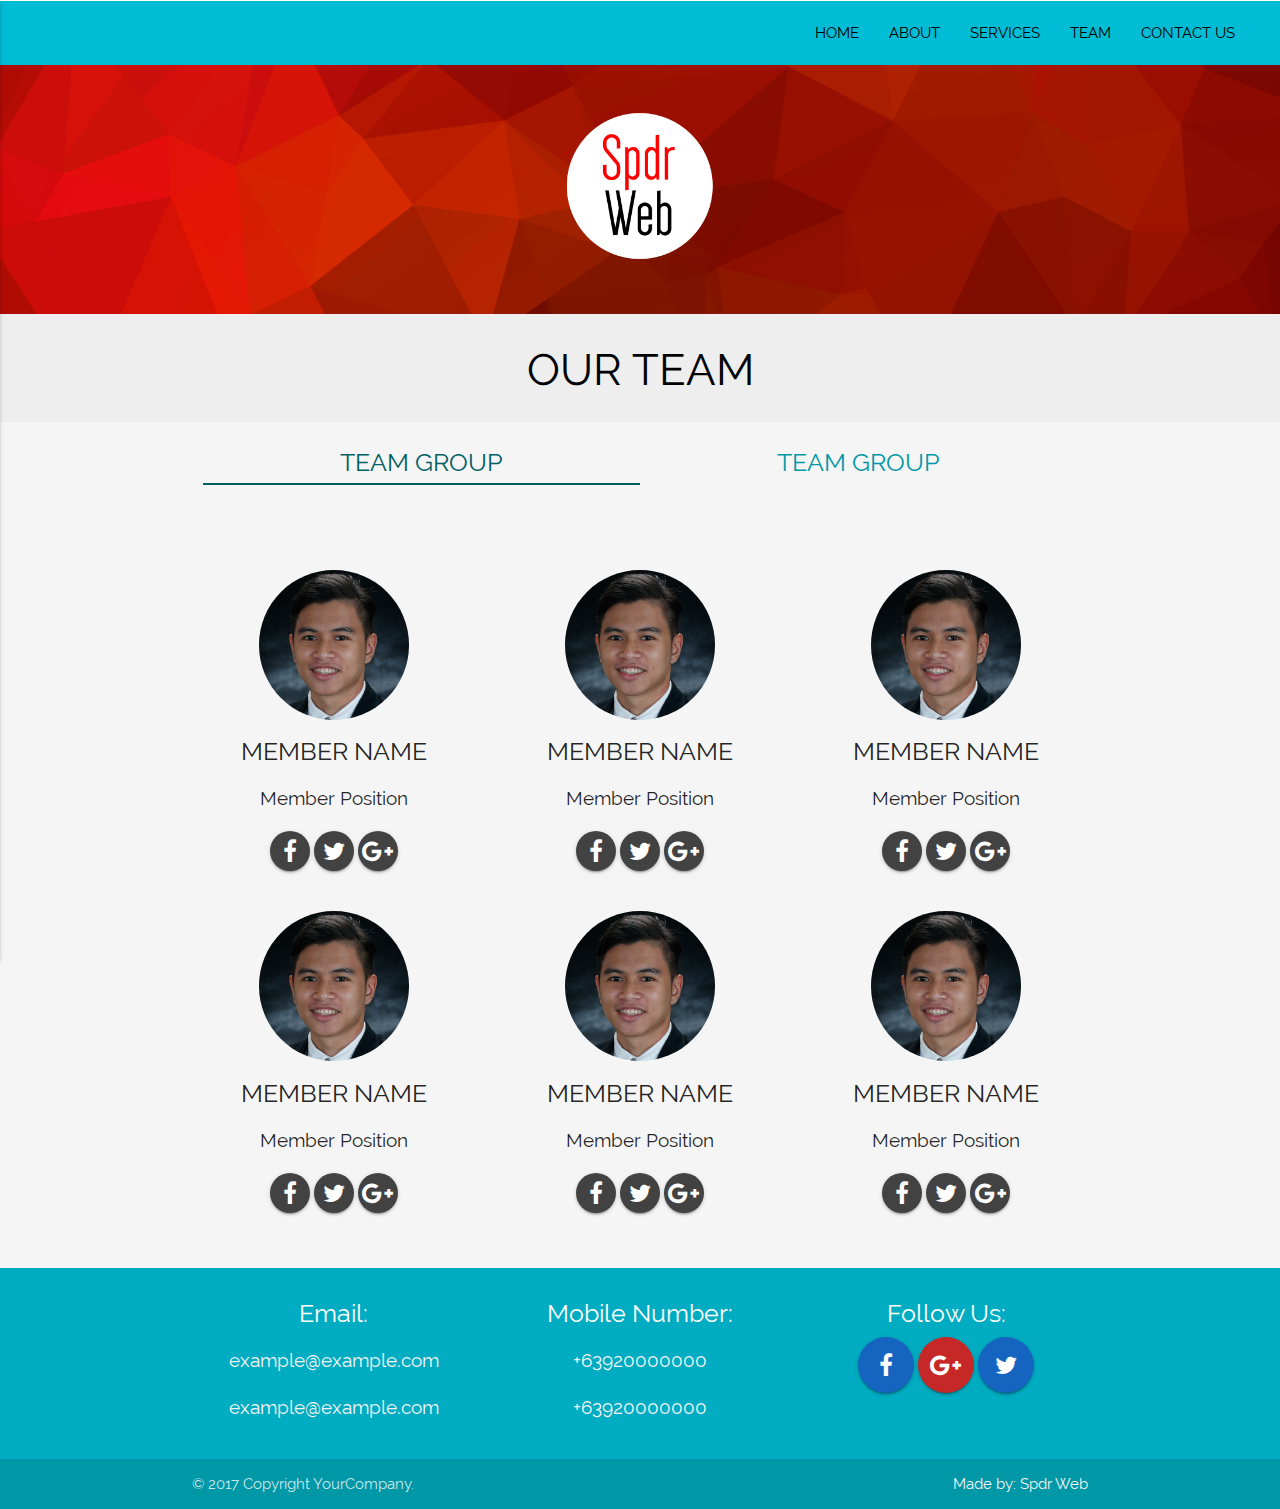
<file: team.html>
<!DOCTYPE html>
<html>
    <head>
        <!--Import materialize.css-->
        <link type="text/css" rel="stylesheet" href="css/materialize.css"  media="screen,projection"/>

        <!--Import theme.css-->
        <link type="text/css" rel="stylesheet" href="css/theme.css"  media="screen,projection"/>
        <link rel="stylesheet" href="css/font-awesome.min.css">
        <link rel="stylesheet" href="css/animate.css">

        <!--Let browser know website is optimized for mobile-->
        <meta name="viewport" content="width=device-width, initial-scale=1.0"/>
    </head>

    <body >
        <nav>
            <div class="nav-wrapper">
            <a href="#" data-activates="mobile-demo" class="button-collapse white-text"><i class="fa fa-2x fa-bars" aria-hidden="true"></i></a>
            <ul class="right hide-on-med-and-down">
                <li><a href="index.html">HOME</a></li>
                <li><a href="about.html">ABOUT</a></li>
                <li><a href="services.html">SERVICES</a></li>
                <li><a href="team.html">TEAM</a></li>
                <li><a href="contact-us.html">CONTACT US</a></li>              
            </ul>
            <ul class="side-nav" id="mobile-demo">
                <li><a href="index.html">HOME</a></li>
                <li><a href="about.html">ABOUT</a></li>
                <li><a href="services.html">SERVICES</a></li>
                <li><a href="team.html">TEAM</a></li>
                <li><a href="contact-us.html">CONTACT US</a></li>                    
            </ul>
            </div>
        </nav>
        
        <article>
            <section>
                <div class="parallax-container valign-wrapper parallax-page-title">
                    <div class="container center-align ">
                        <img class="responsive-img icon" src="img/spdr.png">
                    </div>
                    <div class="parallax"><img class="responsive-img" src="img/Low-Poly-Red-darken-2.png"></div>
                </div>
            </section>
            <section class="grey lighten-3 padding-10 center-align">
                <h3 class="black-text">OUR TEAM</h3>
            </section>
            <section class="section grey lighten-4">
                <div class="row container" >
                    <div class="col s12" >
                        <ul class="tabs grey lighten-4" style="overflow-x: hidden;">
                            <li class="tab col s6"><a href = "" class="tab-slide-indicator"><h5>TEAM GROUP</h5></a></li>
                            <li class="tab col s6"><a href = "" class="tab-slide-indicator"><h5>TEAM GROUP</h5></a></li>
                        </ul>
                    </div>
                </div>

                <div class="container" data-anijs="if: scroll, on: window, do: tada animated, to: .team-member, before: scrollReveal, after: scrollReveal">
                    <br><br>
                    <div class="tab-slide">
                        <div class="row">
                            <div class="col s12 m6 l4 center-align padding-20 team-member">
                                <img class="responsive-img icon circle" src="img/George.png">
                                <h5>MEMBER NAME</h5>
                                <p>Member Position</p>
                                <a href="#team-modal-1" class="btn-floating waves-effect waves-light grey darken-3 white-text">
                                    <i class="fa fa-facebook" aria-hidden="true"></i>
                                </a>
                                <a href="#team-modal-1" class="btn-floating waves-effect waves-light grey darken-3 white-text">
                                    <i class="fa fa-twitter" aria-hidden="true"></i>
                                </a>
                                <a href="#team-modal-1" class="btn-floating waves-effect waves-light grey darken-3 white-text">
                                    <i class="fa fa-google-plus" aria-hidden="true"></i>
                                </a>
                            </div>
                            <div class="col s12 m6 l4 center-align padding-20 team-member">
                                <img class="responsive-img icon circle" src="img/George.png">
                                <h5>MEMBER NAME</h5>
                                <p>Member Position</p>
                                <a href="#team-modal-1" class="btn-floating waves-effect waves-light grey darken-3 white-text">
                                    <i class="fa fa-facebook" aria-hidden="true"></i>
                                </a>
                                <a href="#team-modal-1" class="btn-floating waves-effect waves-light grey darken-3 white-text">
                                    <i class="fa fa-twitter" aria-hidden="true"></i>
                                </a>
                                <a href="#team-modal-1" class="btn-floating waves-effect waves-light grey darken-3 white-text">
                                    <i class="fa fa-google-plus" aria-hidden="true"></i>
                                </a>
                            </div>
                            <div class="col s12 m6 l4 center-align padding-20 team-member">
                                <img class="responsive-img icon circle" src="img/George.png">
                                <h5>MEMBER NAME</h5>
                                <p>Member Position</p>
                                <a href="#team-modal-1" class="btn-floating waves-effect waves-light grey darken-3 white-text">
                                    <i class="fa fa-facebook" aria-hidden="true"></i>
                                </a>
                                <a href="#team-modal-1" class="btn-floating waves-effect waves-light grey darken-3 white-text">
                                    <i class="fa fa-twitter" aria-hidden="true"></i>
                                </a>
                                <a href="#team-modal-1" class="btn-floating waves-effect waves-light grey darken-3 white-text">
                                    <i class="fa fa-google-plus" aria-hidden="true"></i>
                                </a>
                            </div>
                            <div class="col s12 m6 l4 center-align padding-20 team-member">
                                <img class="responsive-img icon circle" src="img/George.png">
                                <h5>MEMBER NAME</h5>
                                <p>Member Position</p>
                                <a href="#team-modal-1" class="btn-floating waves-effect waves-light grey darken-3 white-text">
                                    <i class="fa fa-facebook" aria-hidden="true"></i>
                                </a>
                                <a href="#team-modal-1" class="btn-floating waves-effect waves-light grey darken-3 white-text">
                                    <i class="fa fa-twitter" aria-hidden="true"></i>
                                </a>
                                <a href="#team-modal-1" class="btn-floating waves-effect waves-light grey darken-3 white-text">
                                    <i class="fa fa-google-plus" aria-hidden="true"></i>
                                </a>
                            </div>
                            <div class="col s12 m6 l4 center-align padding-20 team-member">
                                <img class="responsive-img icon circle" src="img/George.png">
                                <h5>MEMBER NAME</h5>
                                <p>Member Position</p>
                                <a href="#team-modal-1" class="btn-floating waves-effect waves-light grey darken-3 white-text">
                                    <i class="fa fa-facebook" aria-hidden="true"></i>
                                </a>
                                <a href="#team-modal-1" class="btn-floating waves-effect waves-light grey darken-3 white-text">
                                    <i class="fa fa-twitter" aria-hidden="true"></i>
                                </a>
                                <a href="#team-modal-1" class="btn-floating waves-effect waves-light grey darken-3 white-text">
                                    <i class="fa fa-google-plus" aria-hidden="true"></i>
                                </a>
                            </div>
                            <div class="col s12 m6 l4 center-align padding-20 team-member">
                                <img class="responsive-img icon circle" src="img/George.png">
                                <h5>MEMBER NAME</h5>
                                <p>Member Position</p>
                                <a href="#team-modal-1" class="btn-floating waves-effect waves-light grey darken-3 white-text">
                                    <i class="fa fa-facebook" aria-hidden="true"></i>
                                </a>
                                <a href="#team-modal-1" class="btn-floating waves-effect waves-light grey darken-3 white-text">
                                    <i class="fa fa-twitter" aria-hidden="true"></i>
                                </a>
                                <a href="#team-modal-1" class="btn-floating waves-effect waves-light grey darken-3 white-text">
                                    <i class="fa fa-google-plus" aria-hidden="true"></i>
                                </a>
                            </div>
                        </div>
                        
                    </div>

                    <div class="tab-slide slide">
                       
                        <div class="row">
                            <div class="col s12 m6 l4 center-align padding-20 team-member">
                                <img class="responsive-img icon circle" src="img/Lanz.png">
                                <h5>MEMBER NAME</h5>
                                <p>Member Position</p>
                                <a href="#team-modal-1" class="btn-floating waves-effect waves-light grey darken-3 white-text">
                                    <i class="fa fa-facebook" aria-hidden="true"></i>
                                </a>
                                <a href="#team-modal-1" class="btn-floating waves-effect waves-light grey darken-3 white-text">
                                    <i class="fa fa-twitter" aria-hidden="true"></i>
                                </a>
                                <a href="#team-modal-1" class="btn-floating waves-effect waves-light grey darken-3 white-text">
                                    <i class="fa fa-google-plus" aria-hidden="true"></i>
                                </a>
                            </div>
                            <div class="col s12 m6 l4 center-align padding-20 team-member">
                                <img class="responsive-img icon circle" src="img/Lanz.png">
                                <h5>MEMBER NAME</h5>
                                <p>Member Position</p>
                                <a href="#team-modal-1" class="btn-floating waves-effect waves-light grey darken-3 white-text">
                                    <i class="fa fa-facebook" aria-hidden="true"></i>
                                </a>
                                <a href="#team-modal-1" class="btn-floating waves-effect waves-light grey darken-3 white-text">
                                    <i class="fa fa-twitter" aria-hidden="true"></i>
                                </a>
                                <a href="#team-modal-1" class="btn-floating waves-effect waves-light grey darken-3 white-text">
                                    <i class="fa fa-google-plus" aria-hidden="true"></i>
                                </a>
                            </div>
                            <div class="col s12 m6 l4 center-align padding-20 team-member">
                                <img class="responsive-img icon circle" src="img/Lanz.png">
                                <h5>MEMBER NAME</h5>
                                <p>Member Position</p>
                                <a href="#team-modal-1" class="btn-floating waves-effect waves-light grey darken-3 white-text">
                                    <i class="fa fa-facebook" aria-hidden="true"></i>
                                </a>
                                <a href="#team-modal-1" class="btn-floating waves-effect waves-light grey darken-3 white-text">
                                    <i class="fa fa-twitter" aria-hidden="true"></i>
                                </a>
                                <a href="#team-modal-1" class="btn-floating waves-effect waves-light grey darken-3 white-text">
                                    <i class="fa fa-google-plus" aria-hidden="true"></i>
                                </a>
                            </div>
                            <div class="col s12 m6 l4 center-align padding-20 team-member">
                                <img class="responsive-img icon circle" src="img/Lanz.png">
                                <h5>MEMBER NAME</h5>
                                <p>Member Position</p>
                                <a href="#team-modal-1" class="btn-floating waves-effect waves-light grey darken-3 white-text">
                                    <i class="fa fa-facebook" aria-hidden="true"></i>
                                </a>
                                <a href="#team-modal-1" class="btn-floating waves-effect waves-light grey darken-3 white-text">
                                    <i class="fa fa-twitter" aria-hidden="true"></i>
                                </a>
                                <a href="#team-modal-1" class="btn-floating waves-effect waves-light grey darken-3 white-text">
                                    <i class="fa fa-google-plus" aria-hidden="true"></i>
                                </a>
                            </div>
                            <div class="col s12 m6 l4 center-align padding-20 team-member">
                                <img class="responsive-img icon circle" src="img/Lanz.png">
                                <h5>MEMBER NAME</h5>
                                <p>Member Position</p>
                                <a href="#team-modal-1" class="btn-floating waves-effect waves-light grey darken-3 white-text">
                                    <i class="fa fa-facebook" aria-hidden="true"></i>
                                </a>
                                <a href="#team-modal-1" class="btn-floating waves-effect waves-light grey darken-3 white-text">
                                    <i class="fa fa-twitter" aria-hidden="true"></i>
                                </a>
                                <a href="#team-modal-1" class="btn-floating waves-effect waves-light grey darken-3 white-text">
                                    <i class="fa fa-google-plus" aria-hidden="true"></i>
                                </a>
                            </div>
                            <div class="col s12 m6 l4 center-align padding-20 team-member">
                                <img class="responsive-img icon circle" src="img/Lanz.png">
                                <h5>MEMBER NAME</h5>
                                <p>Member Position</p>
                                <a href="#team-modal-1" class="btn-floating waves-effect waves-light grey darken-3 white-text">
                                    <i class="fa fa-facebook" aria-hidden="true"></i>
                                </a>
                                <a href="#team-modal-1" class="btn-floating waves-effect waves-light grey darken-3 white-text">
                                    <i class="fa fa-twitter" aria-hidden="true"></i>
                                </a>
                                <a href="#team-modal-1" class="btn-floating waves-effect waves-light grey darken-3 white-text">
                                    <i class="fa fa-google-plus" aria-hidden="true"></i>
                                </a>
                            </div>
                        </div>
                        

                    </div>

                </div>
            </section>
        </article>

        <footer class="page-footer cyan darken-1">
          <div class="container">
            <div class="row center-align">
              <div class="col m4 s12">
                <h5 class="white-text">Email:</h5>
                <p class="grey-text text-lighten-4">example@example.com</p>
                <p class="grey-text text-lighten-4">example@example.com</p>
              </div>
              <div class="col m4 s12">
                <h5 class="white-text">Mobile Number:</h5>
                <p class="grey-text text-lighten-4">+63920000000</p>
                <p class="grey-text text-lighten-4">+63920000000</p>
              </div>
              <div class="col m4 s12">
                <h5 class="white-text">Follow Us:</h5>
                    <a href="#" class="btn-floating btn-large waves-effect waves-light blue darken-3 white-text">
                        <i class="fa fa-facebook" aria-hidden="true"></i>
                    </a>
                    <a href="#" class="btn-floating btn-large waves-effect waves-light red darken-3 white-text">
                        <i class="fa fa-google-plus" aria-hidden="true"></i>
                    </a>
                    <a href="#" class="btn-floating btn-large waves-effect waves-light blue lighten-1 darken-3 white-text">
                        <i class="fa fa-twitter" aria-hidden="true"></i>
                    </a>
              </div>
            </div>
          </div>
          <div class="footer-copyright cyan darken-2">
            <div class="container">
                © 2017 Copyright YourCompany.
                <a class="grey-text text-lighten-4 right" href="https://spdrweb.github.io">Made by: Spdr Web</a>
            </div>
          </div>
        </footer>

        <!-- Modals -->
        <div id="team-modal-1" class="modal teal accent-3">
            <div class="modal-content center-align">
            <h4 class="white-text">MEMBER NAME</h4>
            <img class="responsive-img icon circle" src="img/George.png">
            <p>Lorem ipsum dolor sit amet, consectetur adipiscing elit, sed do eiusmod tempor incididunt ut labore et dolore magna aliqua. Ut enim ad minim veniam.</p>
            </div>
            <div class="modal-footer teal accent-4">
            <a href="#!" class=" modal-action modal-close waves-effect waves-green btn-flat">CLOSE</a>
            </div>
        </div>
        <!--Import jQuery before materialize.js-->
        <script type="text/javascript" src="js/jquery-2.1.1.min.js"></script>
        <script type="text/javascript" src="js/materialize.js"></script>
        <script type="text/javascript" src="js/theme.js"></script>
        <script type="text/javascript" src="js/anijs.js"></script>
        <script type="text/javascript" src="js/anijs-helper-scrollreveal.js"></script>
        <script type="text/javascript" src="js/sub-page-theme.js"></script>
        <script type="text/javascript" src="js/george-slider.js"></script>
    </body>
</html>
</file>
<file: css/theme.css>
body{
    font-family: Raleway;
}

nav{
    padding-left:30px !important;
    padding-right:30px !important;
    box-shadow: 0px 0px 0px rgba(0, 0, 0, 0);
    position: fixed;
    z-index: 1000;
    background-color: #00bcd4;
    -webkit-transition: background-color 0.3s ease-in-out 0s;
    transition: background-color 0.3s ease-in-out 0s;  
}

nav ul li a{
    color:black; 
}
p{
    font-size: 1.25em;
}
.hide-background{
    background-color: transparent;
    -webkit-transition: background-color 0.3s ease-in-out 0s; 
    transition: background-color 0.3s ease-in-out 0s; 
}

.boxed-content{
    padding: 20px;
    margin: 20px;
}

.boxed-content-white{
    border: 5px solid white;
}

.boxed-content-black{
    border: 5px solid black;
}

.margin-0{
    margin: 0px !important;
}

.padding-10{
    padding: 10px !important;
}

.padding-20{
    padding: 20px !important;
}

.custom-group{
    padding:0px !important;
}

.custom-group .custom-group-content{
    margin: 30px !important;
}

.icon{
    max-height: 150px;
    max-width: 150px;
}
.icon-1x{
    max-height: 225px;
    max-width: 225px;
}

.icon-2x{
    max-height: 300px;
    max-width: 300px;
}

.parallax-banner{
    height: 100vh !important;
}

.parallax-page-title{
    height: 250px !important;
}

.parallax-section-title{
    height: 120px !important;
}

.nav-wrapper{
    max-height:auto !important;
}

.brand-logo{
    max-height: 55px !important;
    margin: 0 auto !important;
    margin: 3px !important;
}

.arrow_box {
	position: relative;
	background: #f5f5f5;
	border: 4px solid #f5f5f5;
    padding: 10px;
    border-radius: 5px;
}

.arrow_box:after {
	bottom: 100%;
	left: 50%;
	border: solid transparent;
	content: " ";
	height: 0;
	width: 0;
	position: absolute;
	pointer-events: none;
    border-bottom: 20px solid #f5f5f5;
    border-right: 20px solid transparent;
    border-left: 20px solid transparent;
    border-top: 20px solid transparent;
	margin-left: -18px;
}

.slide-indicator{
    background-color: white;
    content: " ";
    width: 15px;
    height: 15px;
    display: inline-block;
}
.slide-indicator.active{
    background-color: #bdbdbd;
}

.slide{
    display: none;
}

.tabs .tab a{
    color:#0097a7;
}
.tabs .tab a:hover,.tabs .tab a.active {
	background-color:transparent;
	color:#006064;
}
.tabs .tab.disabled a,.tabs .tab.disabled a:hover {
	color:rgba(102,147,153,0.7);	
}
.tabs .indicator {
	background-color:#006064;
}

.map-responsive{
    overflow:hidden;
    padding-bottom:75%;
    position:relative;
    height:0;
}
.map-responsive iframe{
    left:0;
    top:0;
    height:100%;
    width:100%;
    position:absolute;
}

@font-face{
    font-family: Raleway;
    src: url("../fonts/Raleway/Raleway-Regular.ttf")
}
</file>
